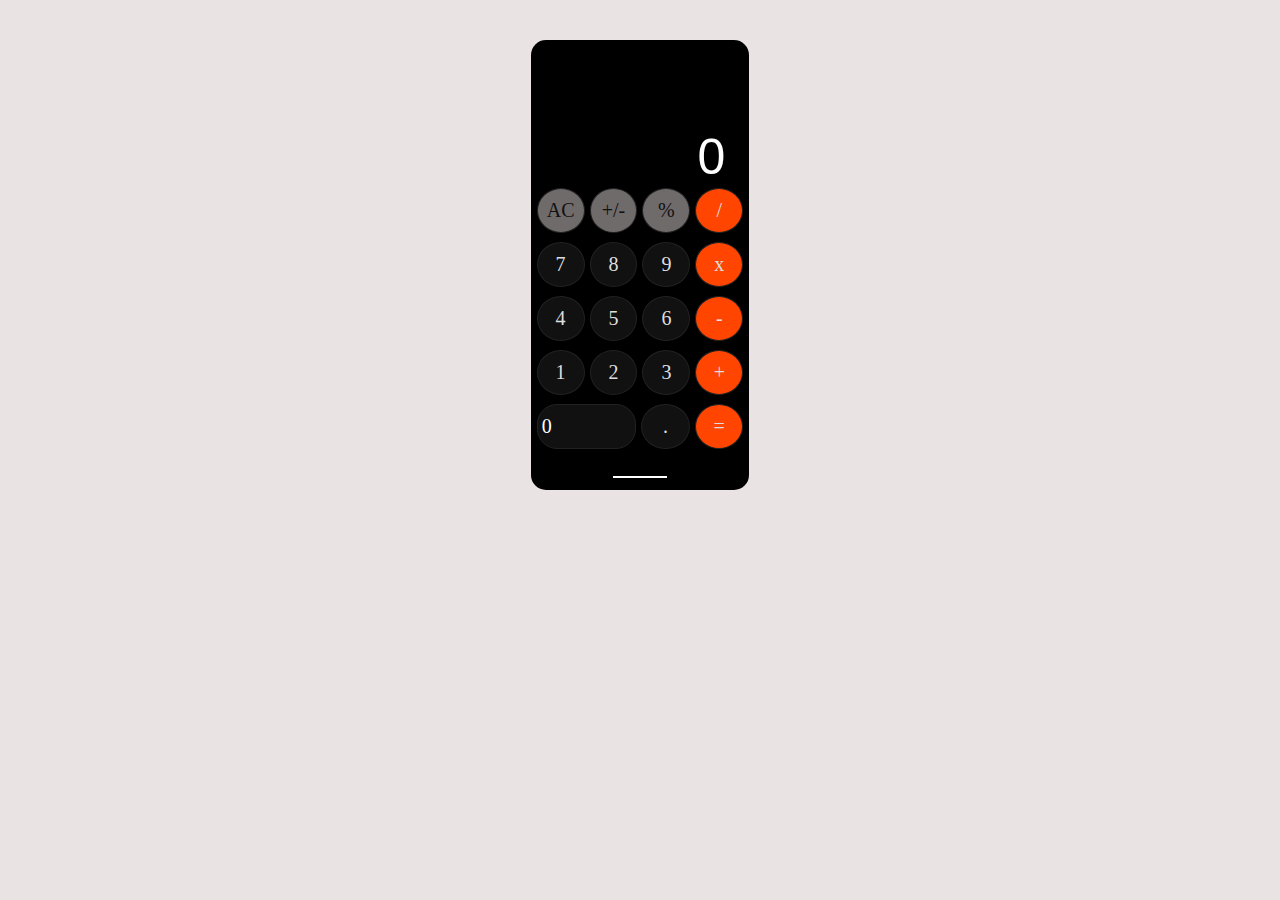
<file: calculator-class/index.html>
<!DOCTYPE html>
<html lang="en">
    <head>
        <meta charset="UTF-8">
        <meta http-equiv="X-UA-Compatible" content="IE=edge">
        <meta name="viewport" content="width=device-width, initial-scale=1.0">
        <link rel="stylesheet" href="css/calc.css">
        <title>Calculator</title>
    </head>
    <body>
        <div class="body">
            <div class="wrapper">
                <div class="input"><input type="number" placeholder="0"></div>
                <div class="container">
                    <div class="f-row">
                        <div class="grey">AC</div>
                        <div class="grey">+/-</div>
                        <div class="grey">%</div>
                        <div class="orange">/</div>
                    </div>
                    <div class="s-row">
                        <div class="black">7</div>
                        <div class="black">8</div>
                        <div class="black">9</div>
                        <div class="orange">x</div>
                    </div>
                    <div class="t-row">
                        <div class="black">4</div>
                        <div class="black">5</div>
                        <div class="black">6</div>
                        <div class="orange">-</div>
                    </div>
                    <div class="fo-row">
                        <div class="black">1</div>
                        <div class="black">2</div>
                        <div class="black">3</div>
                        <div class="orange">+</div>
                    </div>
                    <div class="fi-row">
                        <div class="big-black">0</div>
                        <div class="black">.</div>
                        <div class="orange">=</div>
                    </div>
                </div>
                <div class="down-line">
                </div>
            </div>
        </div>
    </body>
</html>
</file>
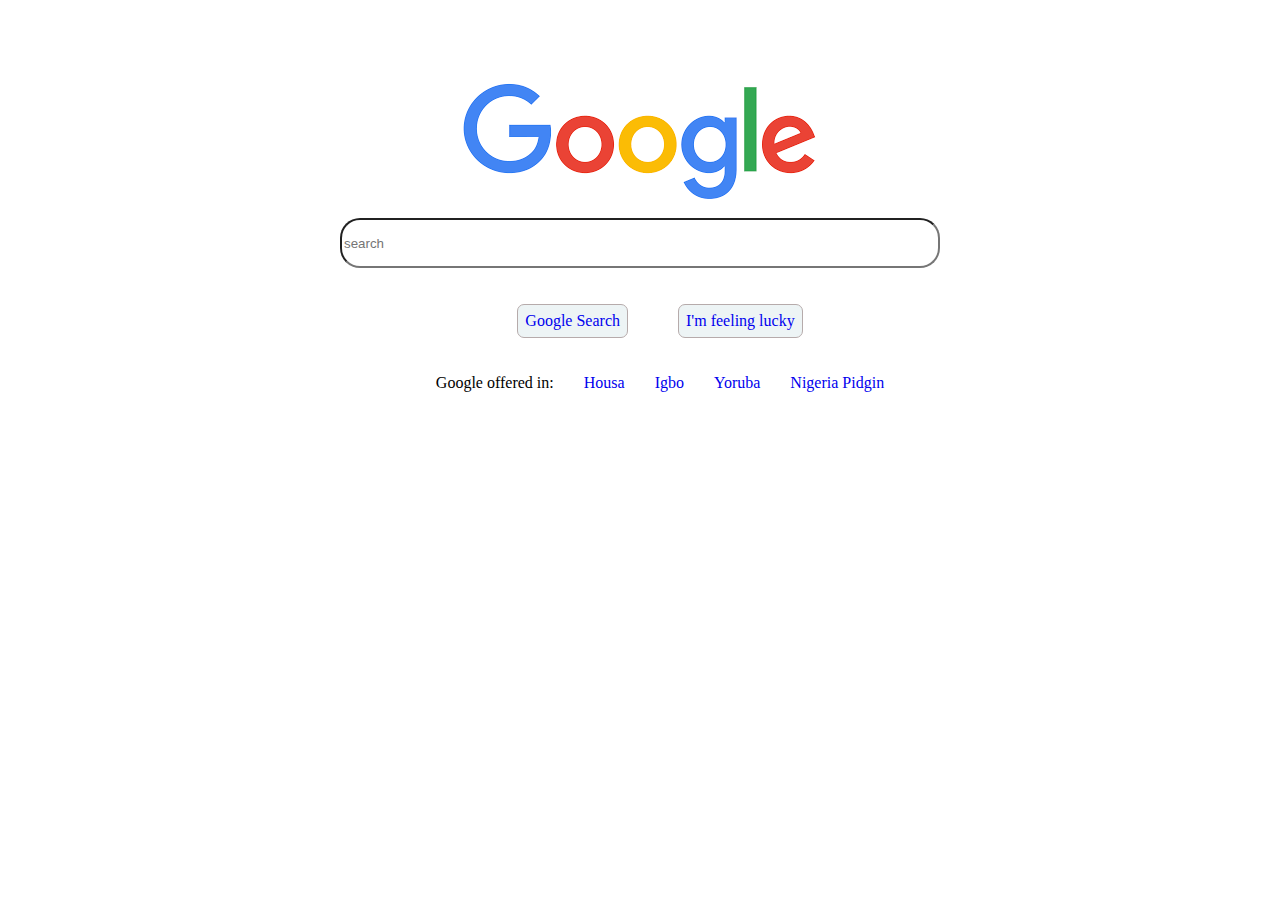
<file: google-landing-page/index.html>
<html lang="en">
<head>
    <meta charset="UTF-8">
    <meta http-equiv="X-UA-Compatible" content="IE=edge">
    <meta name="viewport" content="width=device-width, initial-scale=1.0">
    <title>google</title>
    <link rel="stylesheet" href="css/google.css">
</head>
<body>
    <div class="main">
        <div class="check">
            <div class="logo">
                <img src="images/index.png" alt="google logo">
            </div>
        </div>
    <div class="mama">
            <div class="search">
                <label for="search"></label>
                <input type="search" placeholder="search" class="dim">
            </div>    
    </div>
        <div class="link">
            <ul class="chef">
                <li><a href="#"> Google Search</a></li>
                <li><a href="#"> I'm feeling lucky</a></li>
            </ul>
        </div>
        <div>
             <ul class="mot">
                <li class="gg">Google offered in:</li>
                <li> <a href="#">Housa </a></li>
                <li><a href="#"> Igbo </a></li>
                <li><a href="#">Yoruba</a></li>
                <li><a href="#">Nigeria Pidgin</a></li>
             </ul>
        </div>
    </div>
</body>
</html>
</file>
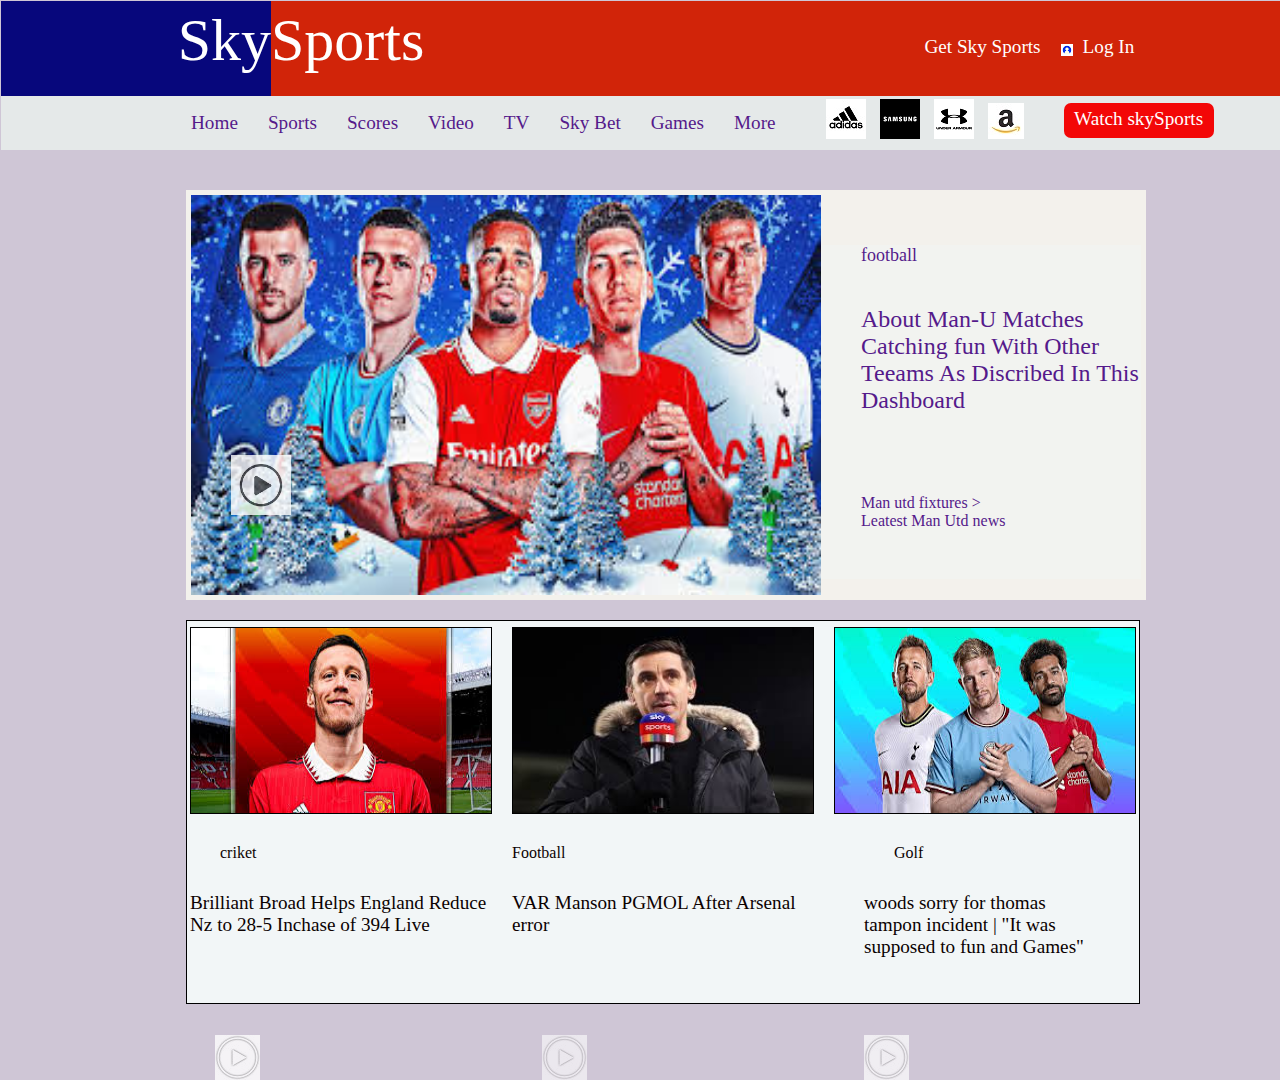
<file: sky-sport-web/index.html>
<html lang="en">
<head>
    <meta charset="UTF-8">
    <meta http-equiv="X-UA-Compatible" content="IE=edge">
    <meta name="viewport" content="width=device-width, initial-scale=1.0">
    <title>skysports</title>
    <link rel="stylesheet" href="css/skysports.css">
</head>
<body>
    <header class="head">
        <span class="sky"><a href=""> Sky</a></span>
        <span class=" sport"> <a href=""> Sports</a></span>
            <span class="get"><a href="">Get Sky Sports</a></span>
            <span class="log"> <a href=""> <img src="img/login2.png" alt="Login"></a></span>
            <span class="in"><a href="">Log In</a> </span>
    </header>
    <nav class="nav">
        <ul>
            <li><a href="">Home </a></li>
            <li> <a href="">Sports</a></li>
            <li> <a href=""> Scores</a></li>
            <li> <a href="">Video</a></li>
            <li> <a href="">TV</a></li>
            <li> <a href="">Sky Bet</a></li>
            <li> <a href="">Games</a></li>
            <li> <a href=""> More</a></li>
        </ul>
            <div class="mag">
                <a href=""><img src="img/adidas.jpg" alt="adi"></a>
                <a href=""><img src="img/samsung.jpg" alt="sam"></a>
                <a href=""><img src="img/chika.png" alt="cika"></a>
                <a href=""><img src="img/ama.jpg" alt="ama"></a>
                <span class="Watch"> <a href=""> Watch skySports</a></span>
            </div>
        

    </nav>
    <main> 
         <div class="main">
            <div class="main2">
                <a href=""><img src="img/main1.jpg" alt="image"></a>
            </div>
                <span class="play1"> <a href=""> <img src="img/play2.png"></a></span>
         
                <ul class="nin">
                    <li class="foot"><a href="">football</a></li>
                    <li class="faat"><a href=""> About Man-U Matches Catching fun 
                    With Other Teeams As Discribed In This Dashboard</a></li>
                    <li class="manu"><a href="">Man utd fixtures ></a></li>
                    <li class="manu"> <a href="">Leatest Man Utd news</a></li>
                </ul>
        </div>
  <div class="noon">
        <div class="non">
                    <span class="mon"> <a href=""> <img src="img/image-1.jpg"> </a> </span>
                    <span class="min"><a href=""> <img src="img/play.jpg"></a> </span>
                <div class="text">
                    <div class="criket"> <a href="">criket</a></div>
                    <span class="brit"> <a href="">Brilliant Broad Helps England Reduce Nz
                        to 28-5 Inchase of 394 Live</a></span>
                </div>
           
        </div>
        <div>
            <div class="bbb">
                <div class="play2">
                    <div class="cli"><a href=""><img src="img/image2.jpg"></a> </div>
                    <span class="clr"><a href=""><img src="img/play.jpg"></a> </span>
                </div>
                <div class="dom">
                    <div class="foam"><a href="">Football </a></div>
                    <div class="var"><a href=""> VAR Manson PGMOL After Arsenal error</a></div>
                </div>
            </div>
        </div>
        <div>
            <div>
                <div class="play3">
                    <div class="clu"><a href=""><img src="img/image3.jpg" alt=""></a></div>
                    <span class="last"><a href=""><img src="img/play.jpg" alt=""></a> </span>
                </div>
                <div class="fin">
                    <div class="golf"><a href=""> Golf</a> </div>
                    <div class="wood"><a href=""> woods sorry for thomas tampon incident | "It was supposed to fun 
                        and Games"</a>
                    </div>
                </div>
            </div>
        </div>
    </div>
    </main>
</body>
</file>
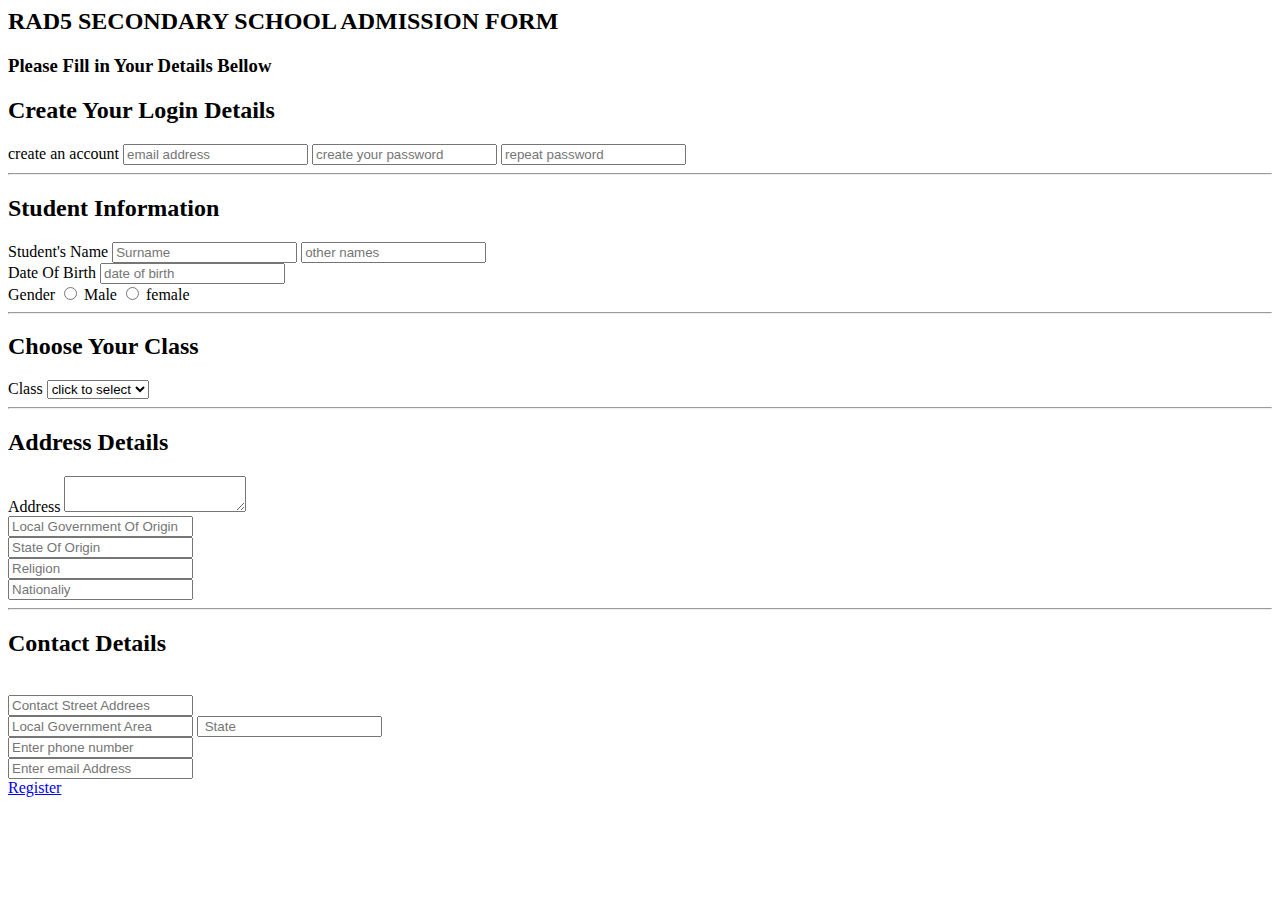
<file: admission-form/admission_form.html>
<html lang="en">
<head>
    <meta charset="UTF-8">
    <meta http-equiv="X-UA-Compatible" content="IE=edge">
    <meta name="viewport" content="width=device-width, initial-scale=1.0">
    <title>Admission Form</title>
</head>
<body>
    <h2>RAD5 SECONDARY SCHOOL ADMISSION FORM</h2>
    <h3>Please Fill in Your Details Bellow</h3>

    <form>
        <h2>Create Your Login Details</h2>
    <div>
        <label>create an account</label>
        <input type="email" placeholder="email address"/>
        <input type="password" placeholder="create your password"/>
        <input type="password" placeholder="repeat password"/>
    </div>
    <hr>
    <div>
        <h2>Student Information</h2>
        <label> Student's Name </label>
        <input type="text" placeholder="Surname" />
        <input type="text" placeholder="other names" />
    </div>
    <div>
        <label>Date Of Birth </label>
        <input type="text" placeholder="date of birth" />
    </div>
    
    <label> Gender</label>
        <input type="radio" name="gender"/>
        <label for="gender"> Male</label>
        <input type="radio" name="gender"/>
        <label for="gender"> female</label>
    </div>
    <hr>
    <div>
        
    </div>
    <div>
        <h2>Choose Your Class</h2>
        <label> Class</label>
        <select>
            <option selected disabled> click to select </option>
            <option> JSS1</option>
            <option> JSS2</option>
            <option> JSS3</option>
            <option> SS1</option>
            <option> SS2</option>
            <option> SS3</option>
        </select>
     </div>
     <hr>
    <div>
        <h2> Address Details</h2>
        <label>Address</label>
        <textarea placeholder=" Enter Your Permanent Home Address"> </textarea>
        <br>
        <input type="text" placeholder= "Local Government Of Origin"/>
        <br>
        
        <input type="text" placeholder="State Of Origin"/>
        <br>
        <input type="text" placeholder= "Religion"/>
    <br>
        <input type="text" placeholder= "Nationaliy"/>
    </div>
    <hr>
    <div>
        <h2>Contact Details</h2>
    
        <br>
        <input type="text" placeholder="Contact Street Addrees"/>
        <br>
        <input type="text" placeholder="Local Government Area"/>
        <input type="text" placeholder=" State"/>
        <br>
        <input type="number" placeholder="Enter phone number"/>
        <br>
        <input type="text" placeholder="Enter email Address"/>
    </div>
    <a href="login_page.html">Register </a>
</form>
</body>
</html>
</file>
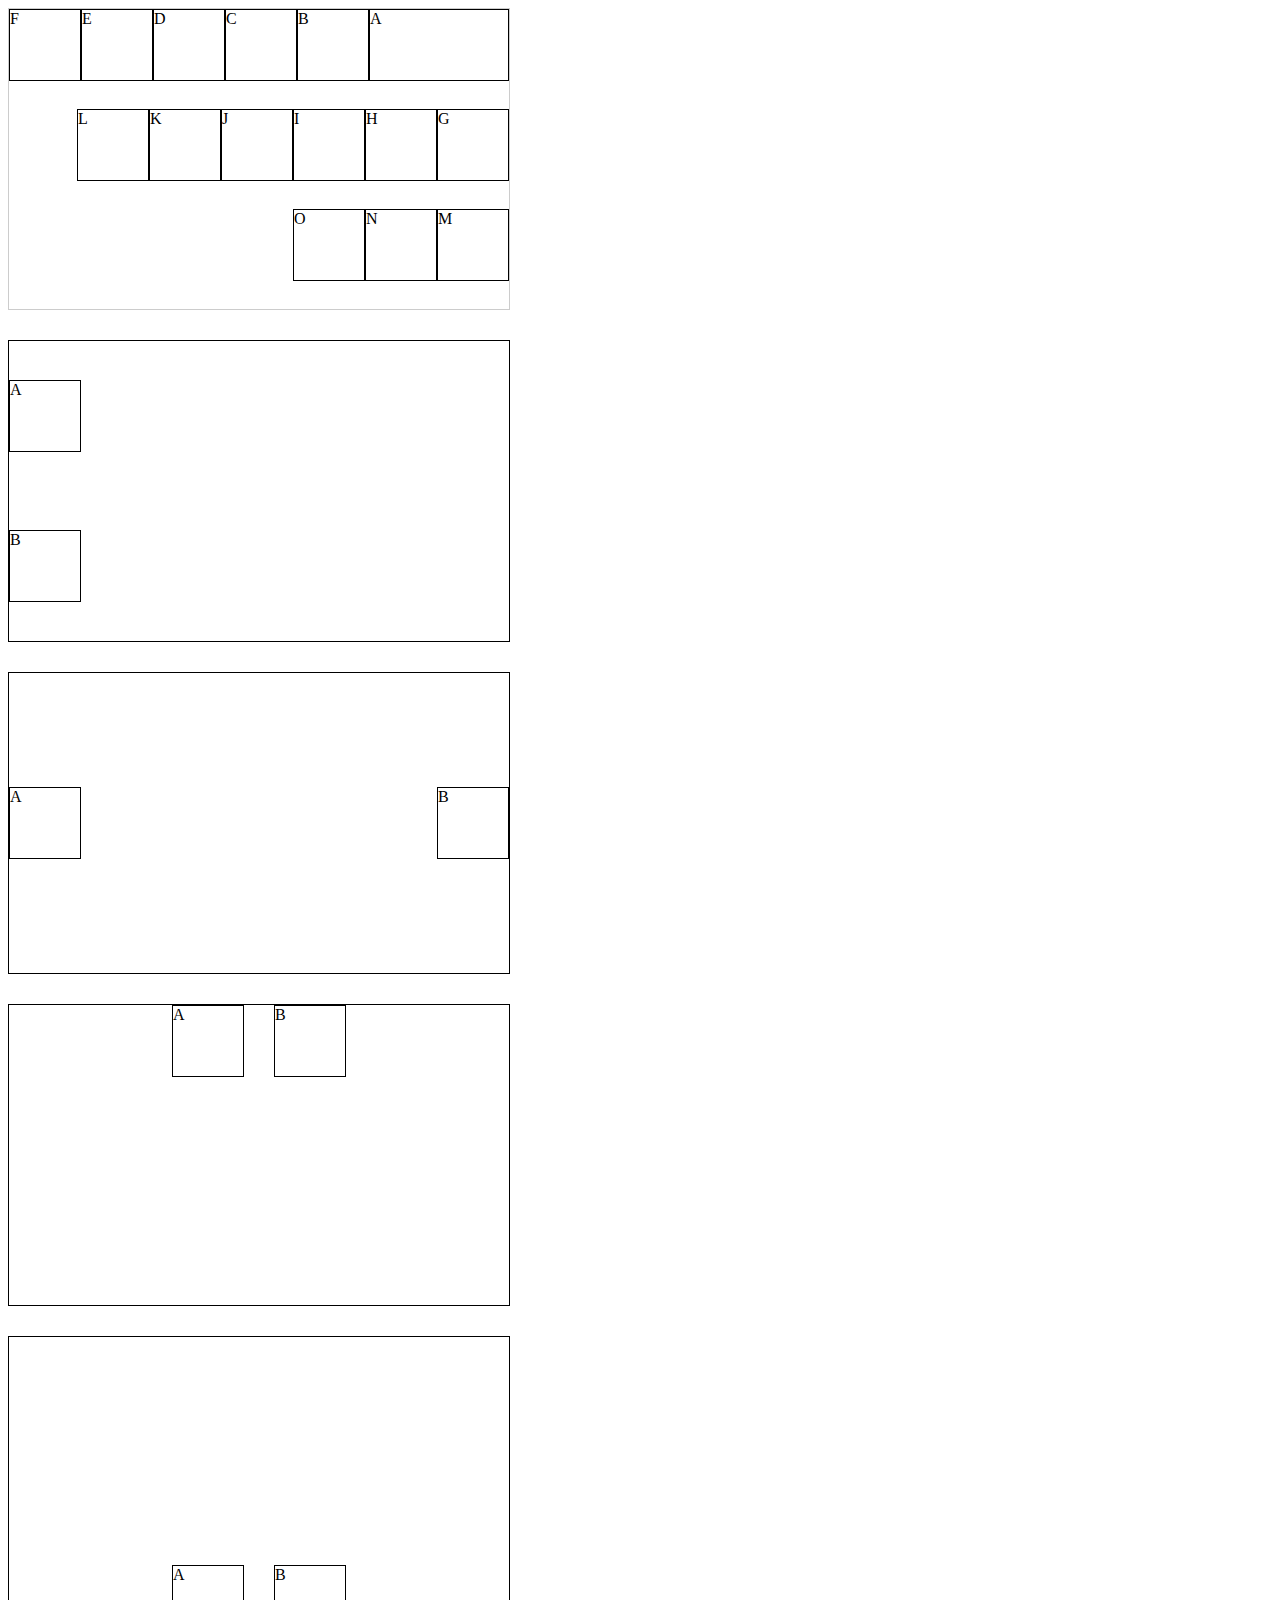
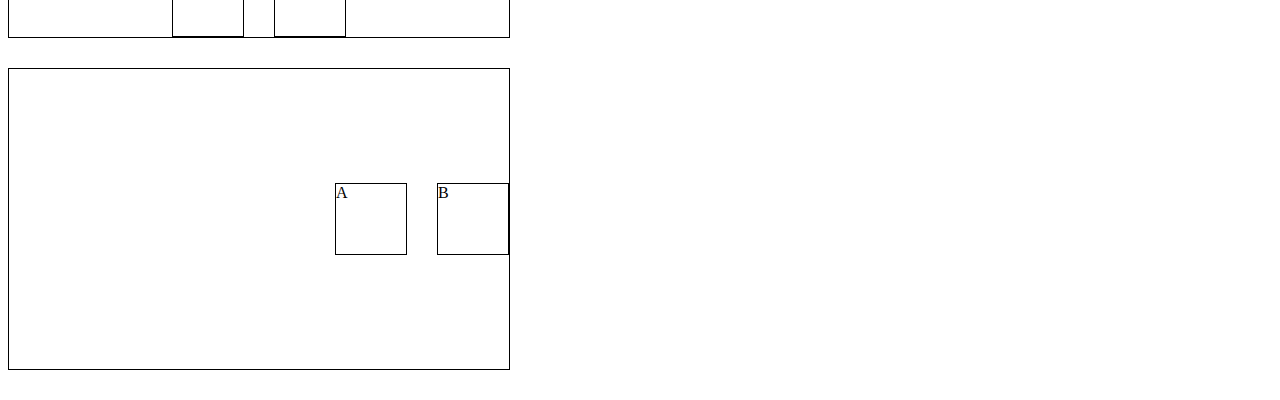
<file: flexbox/index2.html>
<html lang="en">
<head>
    <meta charset="UTF-8">
    <meta http-equiv="X-UA-Compatible" content="IE=edge">
    <meta name="viewport" content="width=device-width, initial-scale=1.0">
    <title>flex</title>
    <link rel="stylesheet" href="css/index2.css">
</head>
<body>

    <div class="cat">
        <div class="a">A</div>
        <div>B</div>
        <div>C</div>
        <div>D</div>
        <div>E</div>
        <div>F</div>
        <div>G</div>
        <div>H</div>
        <div>I</div>
        <div>J</div>
        <div>K</div>
        <div>L</div>
        <div>M</div>
        <div>N</div>
        <div>O</div>
    </div>
    <div class="bat">
        <div>A</div>
        <div>B</div>
    </div>
    <div class="mat">
        <div>A</div>
        <div>B</div>
    </div>
    <div class="mata">
        <div>A</div>
        <div>B</div>
    </div>
    <div class="bata">
        <div>A</div>
        <div>B</div>
    </div>
    <div class="chat">
        <div>A</div>
        <div>B</div>
    </div>

</body>
</html>
</file>
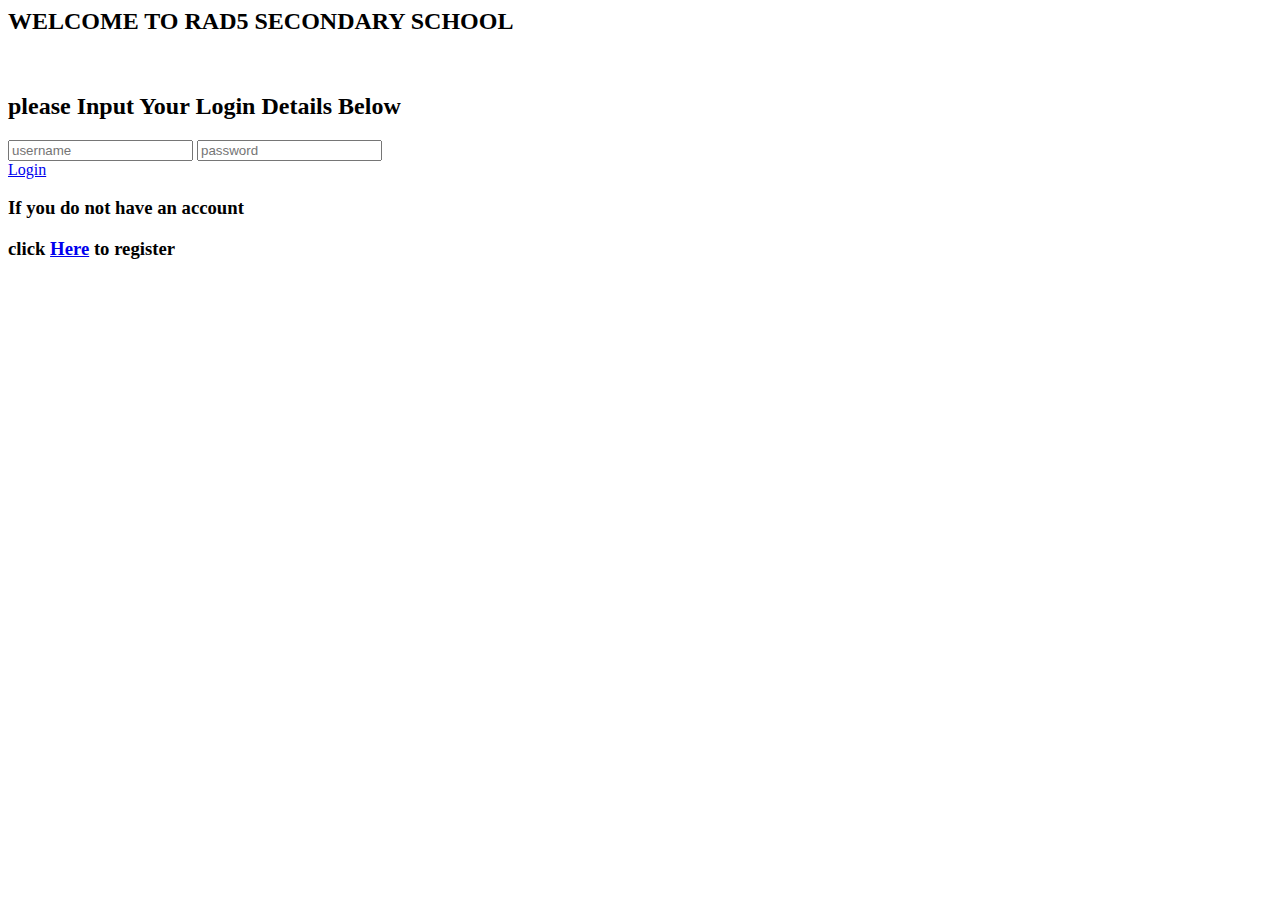
<file: login-page/login_page.html>
<html lang="en">
<head>
    <meta charset="UTF-8">
    <meta http-equiv="X-UA-Compatible" content="IE=edge">
    <meta name="viewport" content="width=device-width, initial-scale=1.0">
    <title>login_Page</title>
</head>
<body>

    <h2> WELCOME TO RAD5 SECONDARY SCHOOL</h2>
<br>
    <h2>please Input Your Login Details Below</h2>
    <form>
    <div>
        
            <input type="text" placeholder="username"/>
            <input type="password" placeholder="password"/>
        
    </div>
    <div>
        <a href="welcome_page.html">Login</a>
        <h3>If you do not have an account</h3>
        <h3>click <a href="admission_form.html"> Here</a> to register</h3>
    </div>
    </form>    
    
    
</body>
</html>
</file>
<file: calculator-class/css/calc.css>
body {
    padding: 0;
    margin: 0;
    background-color: rgb(233, 227, 227)
}

.body {
    margin-top: 40px;
    height: 400px;
}

.wrapper {
    width: 17%;
    height: 90%;
    margin: 0 auto;
    background-color: black;
    border-radius: 15px;
    padding-top: 7%;
}

.container {
    width: 95%;
    height: 75%;
    margin: 0 auto;
    padding-top: 2%;
}

div.input {
    width: 95%;
    display: flex; 
    margin: 0 auto;
}

input {
    width: 100%; 
    height: 50px;
    border: 1px solid transparent;
    border-radius: 4px;
    color: white;
    font-size: 50px;
    text-align: right;
    background-color: black;
 }

 input::placeholder {
    color: white;
 }

.black, .grey, .orange{
    width: 30%;
    height: 80%;
    border: 1px solid #222222;
    border-radius: 50%;
    color: #dedede;
    display: flex;
    justify-content: center;
    align-items: center;
    font-size: 20px;
    cursor: pointer;
}

.black {
    background-color: #111111;
}

.grey {
    background-color: #706b6b;
    color: #111111;
}

.orange {
    background-color: orangered;
}

.big-black {
    width: 60%;
    height: 80%;
    font-size: 20px;
    border: 1px solid #222222;
    color: white;
    border-radius: 20px;
    display: flex;
    justify-content: left;
    align-items: center;
    padding-left: 2%;
    background-color: #111111;
    cursor: pointer;
}

.f-row, .s-row, .t-row, .fo-row, .fi-row {
    display: flex;
    justify-content: space-evenly;
    height: 20%;
    gap: 5px;
}

.down-line {
    width: 25%;
    height: 5%;
    border-bottom: 2px solid #ffffff;
    margin: 0 auto;
}
</file>
<file: google-landing-page/css/google.css>
body {
    height: 100%;
}
.main {
    height: 100%;

    justify-items: center;

}
.check {
    width: 100%;
    display: flex;
    
}
.logo {
    margin-top: 70px;
    margin-bottom: 40px;
    height: 100px;
    width: 100%;
    text-align: center;
    justify-items: center;
    
}
.mama {
    display: flex;
    justify-content: center;

}

.now {
    margin-left: 40px;
}
.dim {
    
    width: 600px;
    height: 50px;
    border-radius: 20px;

}

.chef {
    padding-top: 20;
    display: flex;
    justify-content: center;
    column-gap: 50px;
    border: 1px;
}
.chef li {
    border: 1px solid rgb(182, 171, 171);
    padding: 7px;
    border-radius:7px ;
    background-color: rgb(237, 244, 245);
    
    
}

.mot {
    padding-top: 20;
    display: flex;
    justify-content: center;
    column-gap: 30px;
}
ul li a {
    text-decoration:none;
    list-style: none;
}
li {
    list-style: none;
}
</file>
<file: sky-sport-web/css/skysports.css>
body{
    background-color: rgb(207, 198, 214);
    margin: 1px;
    width: 100%;
    display: flexbox;
}

.head {
    background-color: rgb(209, 36, 9);
    display: flex;
    height: 95px;
    width: 100%;
    gap:px;

}

.head :hover {
    color: rgb(200, 183, 216);
}
.in a {
    text-decoration: none;
    color: white;
}
.sky {
    background-color: rgb(7, 7, 124);
    text-decoration: none;
    width: 270px;
    text-align: right;
    font-size: 60px;
    padding-top: 5px;
    
}
    
.sky a {
    text-decoration: none;
    color: white;

}


.sport {
    text-decoration: none;
    text-align: right;
    font-size: 60px;
    padding-top: 5px;
    
}
.sport a{
    text-decoration: none;
    color: white;
}
.get {
    margin-left: 500px;
}
.get a {
    text-decoration: none;
    text-align: right;
    color: white;
    position: relative;
   float: right;
   justify-items: end;
   font-size: larger;
   margin-top: 35px;
   
}

.log{
    margin-top: 43px;
    margin-left: 20px;
}
.in {
    margin-top: 35px;
    font-size: larger;
    margin-left: 10px;
    color: white;
}
span.log img [alt="login"] {
    height: 10px;
}
.nav {
    display: flex;
    background-color: rgb(229, 233, 233);
}
.nav ul {
    text-decoration: none;
    display: flex;
    margin-left: 150px;
    margin-right: 40px;
    list-style: none;
    gap: 30px;
    
}

.nav ul a {
    text-decoration: none;
    gap: 30px;
    font-size: larger;

}
.nav .mag img {
    gap: 30px;
    justify-content: space-around;
    margin-left: 10px;
    margin-top: 3px;
}

.nav :hover {
    color: rgb(138, 5, 5);
    text-decoration: underline;
    height: 100%;
    
}
.nav {
    position: sticky;
    
}
.mag .watch {
    border-radius: 5px;
    gap: 50px;
    background-color: rgb(245, 12, 12);
    
}
.mag .watch a {
    text-decoration: none;
    float: right;
    margin-left: 40px;
    position: relative;
    margin-top: 12px;
    bottom: 5px;
    height: 30px;
    width: 150px;
    background-color: rgb(243, 7, 7);
    text-align: center;
    padding-top: 5px;
    border-radius: 7px;
    color: white;
    font-size: larger;

}
main {
    display: flexbox;
    align-items: center;
    justify-content: center;
    
}
.main {
    
    background-color: rgba(245, 243, 236, 0.959);
   
    height: 400;
    width: 950;
    display: flex;
    margin-left: 185px;
    padding: 5px;
    margin-left:px;
    margin-top: 40px;
}
.nin :hover {
    text-decoration: underline;
}
.main2 {
    background-color: rgb(200, 183, 216);
    width: 630px;
    height: 400px;
    display: flex;
    
   
    }
    .main .main2 a img {
        width: 630;
        height:400;
        
    }
    .main .main a img {
        transform-origin: 0 0;
        transition: transform .25s, visibility .25s ease-in;
    }
    .main2 a img :hover img {
        transform: scale(1.2);
    }
    .main .play1 {
        position: absolute;
    }
    .main .play1 img {
    opacity: 80%; 
    height: 60px;
    margin-top: 260;
    margin-left: 40px;
    display: flex;
    }
    .nin{
        background-color: rgb(242, 243, 240);
        margin-top: 50px;
       align-items: end;

    }
    .nin li{
        text-decoration: none;
        list-style: none;
    
    }
    .foot {
        margin-bottom: 40px;
        font-size: small;
    
    }
    .foot  {
        font-size: large; 
    }
    .faat {
        margin-bottom: 80px;
        font-size: x-large;
    }
    .nin li a{
        text-decoration: none;

    }
    .noon{
         border: 1px solid;
        height: 370px;
        width: 940px;
        background-color: rgb(242, 246, 247);
        display: flex;
        justify-content: center;
        margin: 20px;
        padding:6px;
        margin-left: 185px;
    }
    .non {margin-right: 20px;
    
    }
    .mon {
        display: flex;
        border: 1px solid;
        height: 50%;
        width: 300px;
    }
    .mon img {
        height: 100%;
        width: 100%;
    }
    .non.min {
        display: flex;
        
    }
    .min img {
        position: absolute;
        top: 115%;
        margin-left: 25px;
        opacity: 80%;
    }  
    .brit a {
        font-size: larger;
        margin-top: 45px;

    }
    .criket {margin-bottom: 30px;
    margin: 30px;
    }
    .brit {
        margin-top: 45px;
       
    }
    .text a {
        text-decoration: none;
        color: rgb(12, 2, 2);
    }
    .text :hover {
        text-decoration: underline;
    }
    .bbb {
        margin-right: 20px;
    }

    .cli {
        border: 1px solid;
        height: 50%;
        width: 300px;
        margin-bottom: 30px;
    }
    .cli img {
        height: 100%;
        width: 100%;

    }
    .clr img {
       position: absolute;
       top: 115%;
       margin-left: 30px;
       opacity: 60%;
    }

    .dom a {
        text-decoration: none;
        color: rgb(12, 1, 1);
    }
    .dom :hover {
        text-decoration: underline;
    }
    .var a {
        font-size: larger;
    }
    .foam {
        margin-bottom:30px ;
    }
    .clu {
        border: 1px solid;
        height: 50%;
        width: 300px;
    }
  .clu img {
    height: 100%;
    width: 100%;
  }
  .last img {
    position: absolute;
    top: 115%;
    margin-left: 30px;
    opacity: 70%;
  }
  .fin {margin: 30px; 
}

.fin :hover {
    text-decoration: underline;
}
.golf {
    margin: 30px;
}
.fin a {
    text-decoration: none;
    color: rgb(10, 1, 1);
}
.wood a {
    font-size: larger;
}
a :hover{ background-color: blue;

}
</file>
<file: flexbox/css/index2.css>
.cat, .bat, .mat, .mata, .bata, .chat {
    height: 300px;
    width: 500px;
    margin-bottom: 30px;
    border: solid 1px;
    display: flex;
}


.cat{
    width: 500px;
    border: solid 1px #ccc;
    flex-wrap: wrap;
    flex-direction: row-reverse;
    justify-items: flex-start;

}


.cat > div {
    border: solid 1px;
    height: 70px;
    width: 70px;
    flex-wrap: wrap;

}
.a {
    flex-grow: 1;
}
.bat > div {
    border: solid 1px;
    height: 70px;
    width: 70px;

}

.bat {
    flex-direction: column;
    justify-content: space-around;

}
.mat > div {
    border: solid 1px;
    height: 70px;
    width: 70px;
}

.mat {
    flex-direction: row;
    align-items: center;
    justify-content: space-between;
}
.mata > div {
    border: solid 1px;
    height: 70px;
    width: 70px;
}

.mata {
justify-content: center;
column-gap: 30px;

}
.bata > div {
    border: solid 1px;
    height: 70px;
    width: 70px;
}
.bata {
    justify-content: center;
    column-gap: 30px;
    align-items: end;
}
.chat > div {
    border: solid 1px;
    height: 70px;
    width: 70px;
}
.chat {
    align-items: center;
    column-gap: 30px;
    justify-content: end;
}
</file>
